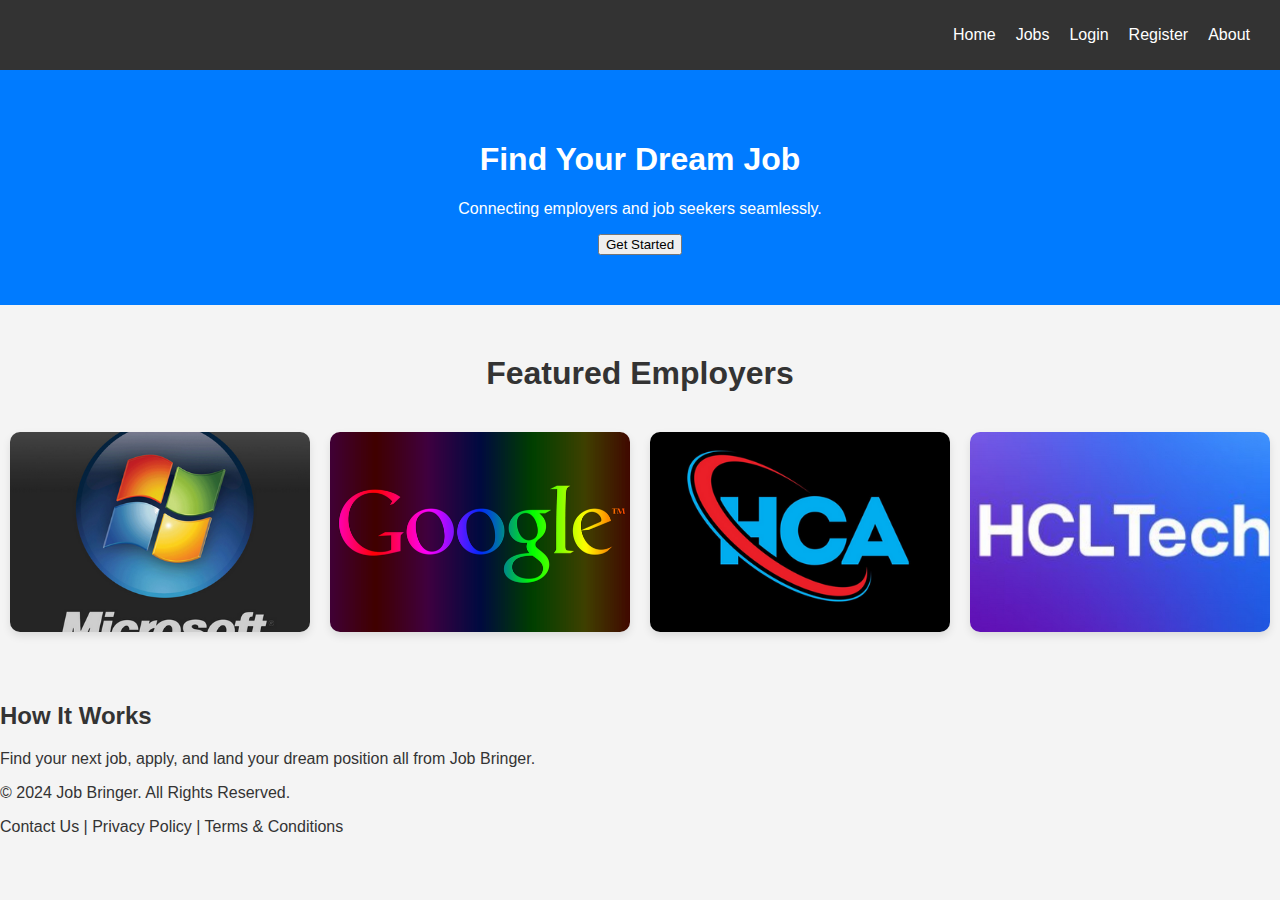
<file: index.html>
<!DOCTYPE html>
<html lang="en">
<head>
    <meta charset="UTF-8">
    <meta name="viewport" content="width=device-width, initial-scale=1.0">
    <title>JobRinger - Home</title>
    <link rel="stylesheet" href="styles.css">
</head>
<body>
    <header>
        <div class="logo"></div>

        <nav>
            <ul>
                <li><a href="index.html" class="active">Home</a></li>
                <li><a href="jobs.html">Jobs</a></li>
                <li><a href="login.html">Login</a></li>
                <li><a href="register.html">Register</a></li>
                <li><a href="about.html">About</a></li>
            </ul>
        </nav>
    </header>

    <section class="hero">
        <h1>Find Your Dream Job</h1>
        <p>Connecting employers and job seekers seamlessly.</p>
        <button>Get Started</button>
    </section>

    <!--<section class="Featured Employers">
       <h2>Why Choose Us?</h2> 
        <div class="Featured Employers">
            <h3>Verified Employers</h3>
            <p>We ensure all employers are verified and trustworthy.</p>
        </div>
        <div class="Featured Employers">
            <h3>Global Opportunities</h3>
            <p>Explore jobs worldwide across multiple industries.</p>
        </div>
    </section>-->

    <section class="featured-employers">
        <h2>Featured Employers</h2>
        <div class="employer-cards">
            <div class="employer-card">
                <img src="static\images\Screenshot 2024-12-30 214913.png" alt="Creative Minds">
            </div>
            <div class="employer-card">
                <img src="static\images\Screenshot 2024-12-30 214946.png" alt="Creative Minds">
            </div>
            <div class="employer-card">
                <img src="static\images\Screenshot 2024-12-30 215014.png" alt="Creative Minds">
            </div>
            <div class="employer-card">
                <img src="static\images\Screenshot 2024-12-30 215046.png" alt="Creative Minds">
            </div>
            <div class="employer-card">
                <img src="static\images\Screenshot 2024-12-30 215155.png" alt="Creative Minds">
            </div>
            <div class="employer-card">
                <img src="static\images\Screenshot 2024-12-30 215325.png" alt="Creative Minds">
            </div>
            <div class="employer-card">
                <img src="static\images\Screenshot 2024-12-30 215400.png" alt="Creative Minds">
            </div>
            <div class="employer-card">
                <img src="static\images\Screenshot 2024-12-30 215449.png" alt="Creative Minds">
            </div>
            
        </div>
    </section>
    
    
    <section class="how-it-works">
        <h2>How It Works</h2>
        <p>Find your next job, apply, and land your dream position all from Job Bringer.</p>
    </section>

    <footer>
        <p>&copy; 2024 Job Bringer. All Rights Reserved.</p>
        <p>Contact Us | Privacy Policy | Terms & Conditions</p>
    </footer>
</body>
</html>
</file>
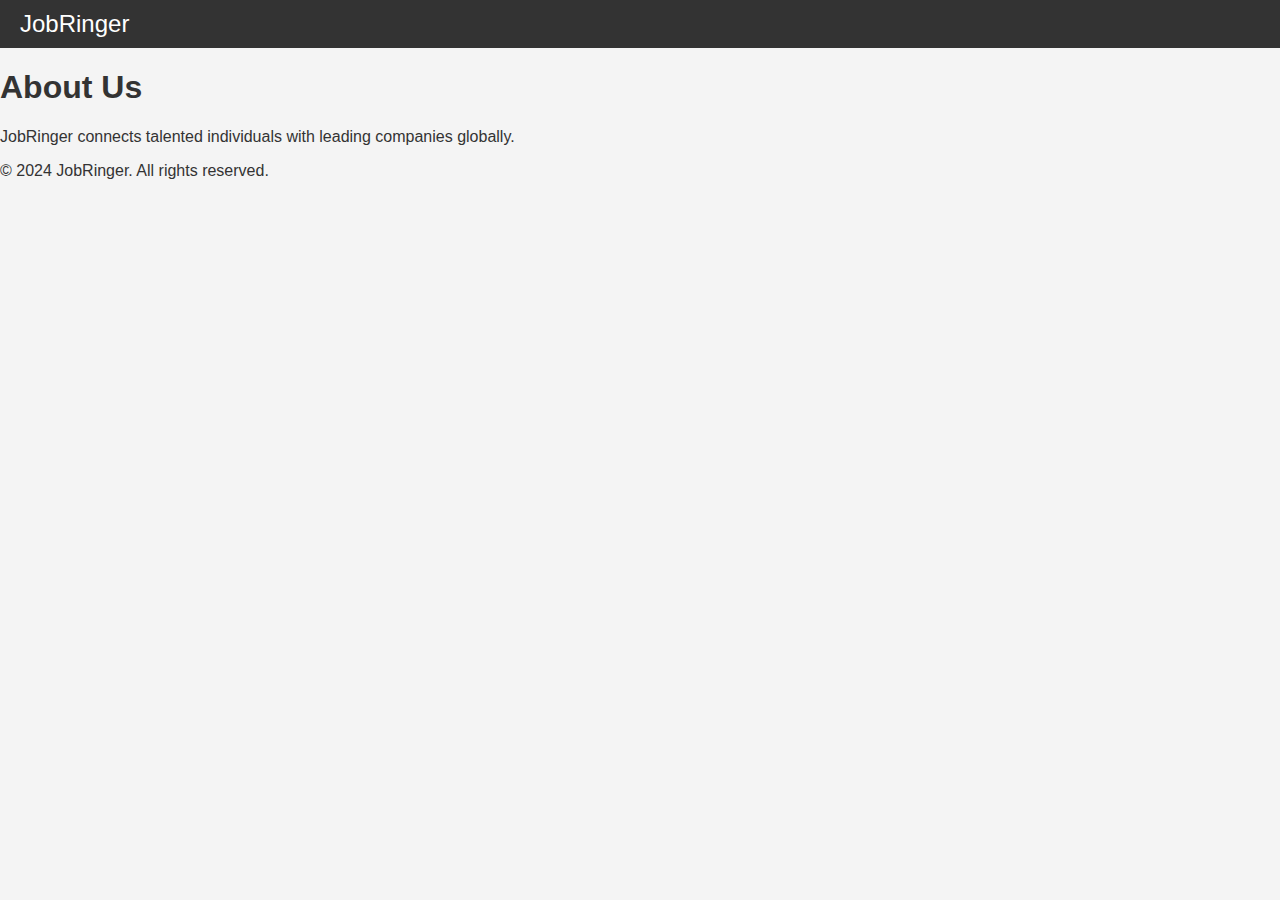
<file: about.html>
<!DOCTYPE html>
<html lang="en">
<head>
    <meta charset="UTF-8">
    <meta name="viewport" content="width=device-width, initial-scale=1.0">
    <title>JobRinger - About Us</title>
    <link rel="stylesheet" href="styles.css">
</head>
<body>
    <header>
        <div class="logo">JobRinger</div>
    </header>
    <section class="about">
        <h1>About Us</h1>
        <p>JobRinger connects talented individuals with leading companies globally.</p>
    </section>
    <footer>
        <p>&copy; 2024 JobRinger. All rights reserved.</p>
    </footer>
</body>
</html>
</file>
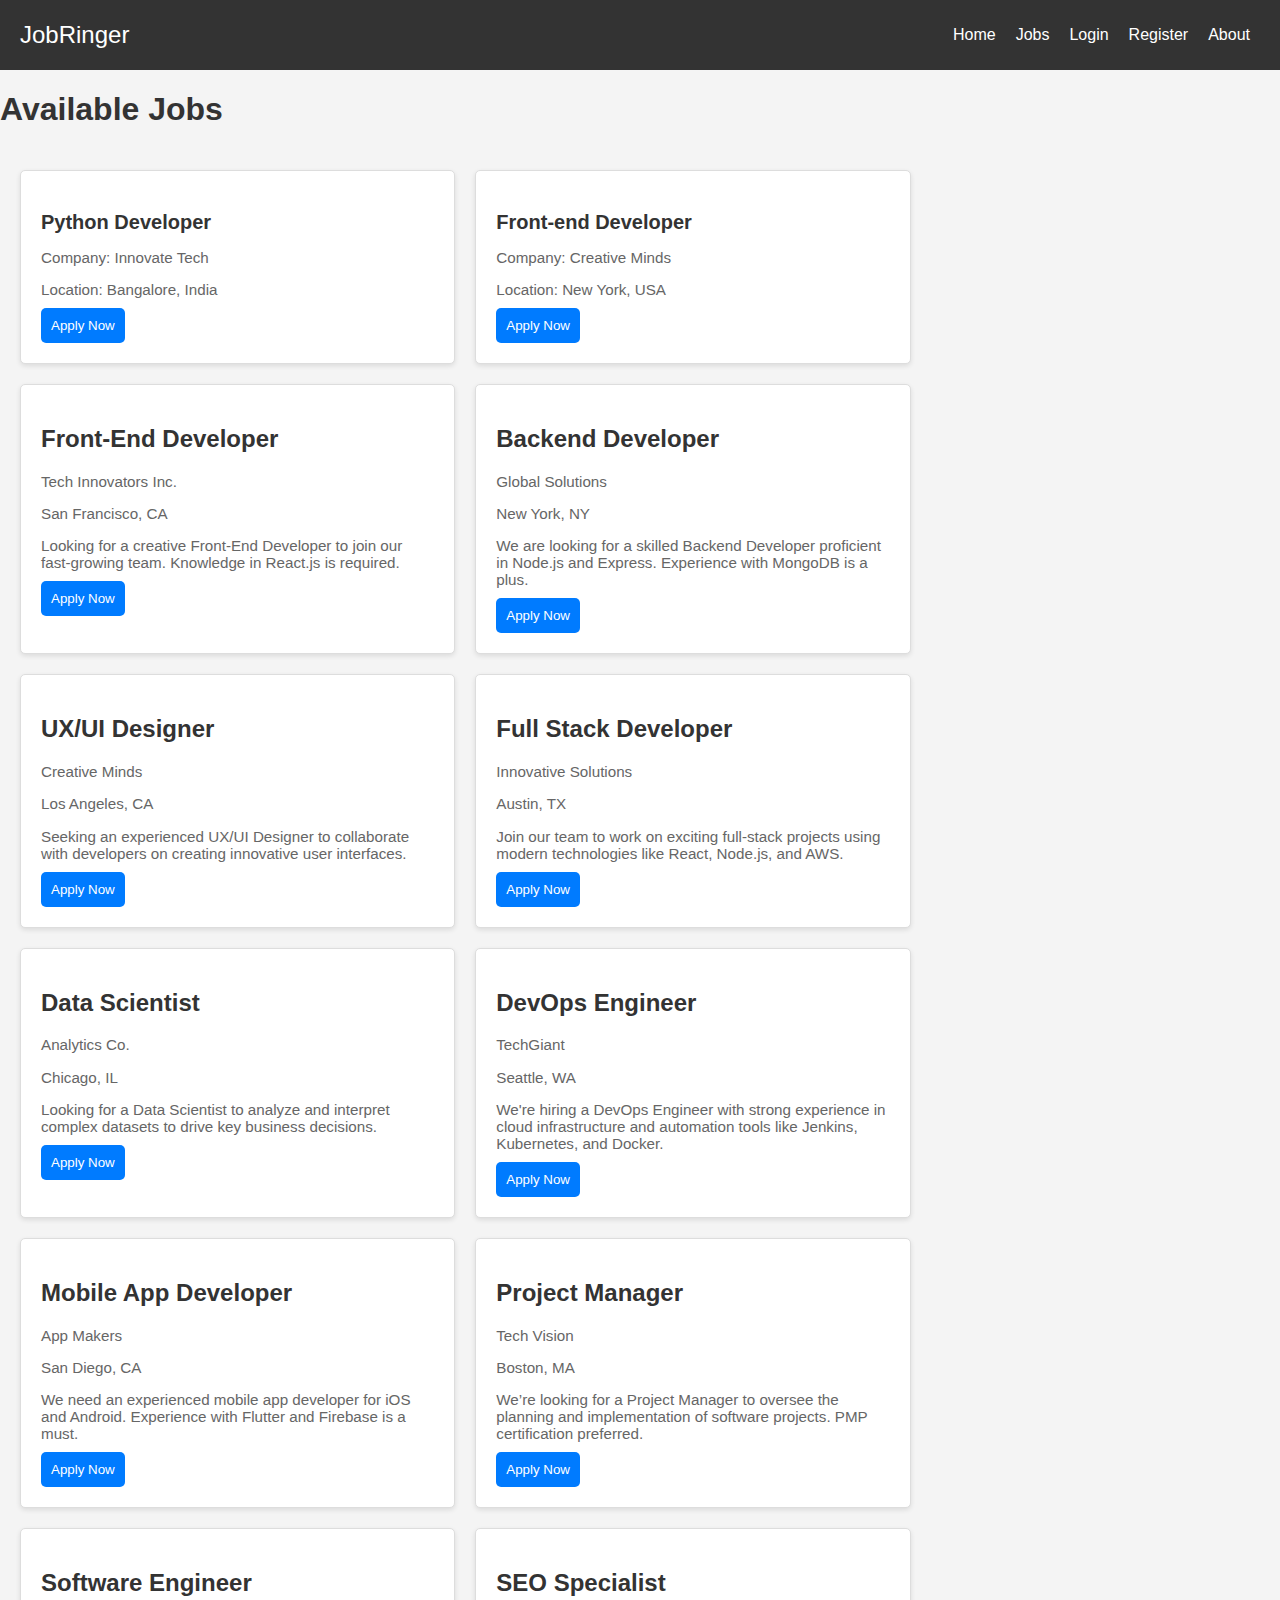
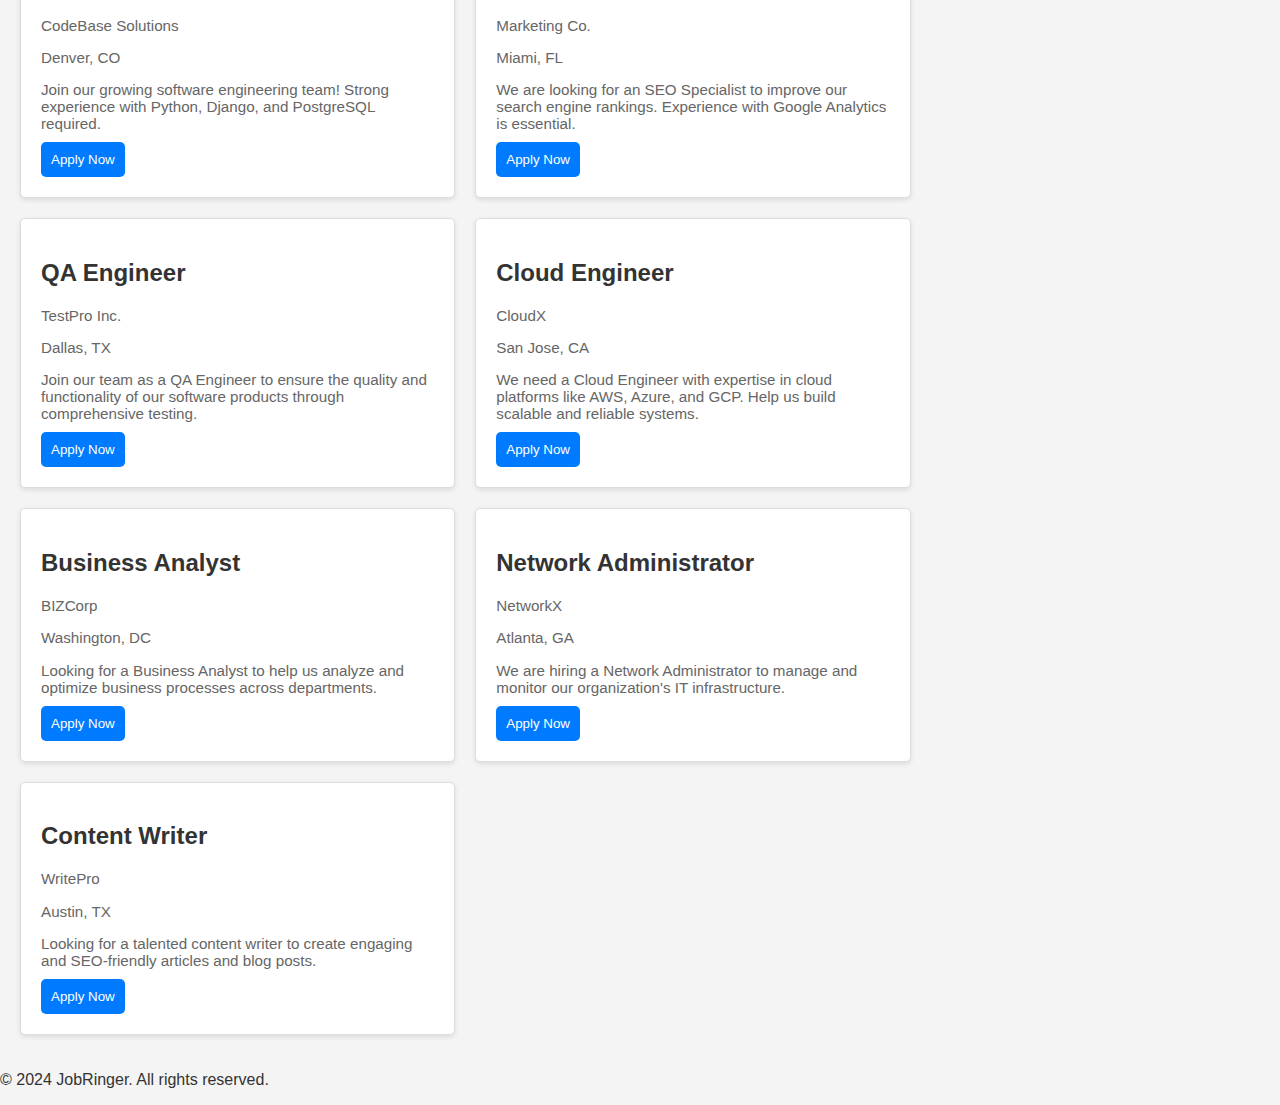
<file: jobs.html>
<!DOCTYPE html>
<html lang="en">
<head>
    <meta charset="UTF-8">
    <meta name="viewport" content="width=device-width, initial-scale=1.0">
    <title>JobRinger - Jobs</title>
    <link rel="stylesheet" href="styles.css">
</head>
<body>
    <header>
        <div class="logo">JobRinger</div>
        <nav>
            <ul>
                <li><a href="index.html">Home</a></li>
                <li><a href="jobs.html" class="active">Jobs</a></li>
                <li><a href="login.html">Login</a></li>
                <li><a href="register.html">Register</a></li>
                <li><a href="about.html">About</a></li>
            </ul>
        </nav>
    </header>

    <section class="jobs">
        <h1>Available Jobs</h1>
        <div class="job-list">
            <div class="job-card">
                <h3>Python Developer</h3>
                <p>Company: Innovate Tech</p>
                <p>Location: Bangalore, India</p>
                <button>Apply Now</button>
            </div>
            <div class="job-card">
                <h3>Front-end Developer</h3>
                <p>Company: Creative Minds</p>
                <p>Location: New York, USA</p>
                <button>Apply Now</button>
            </div>

            <!-- Example Job Listing 1 -->
        <div class="job-card">
            <h2>Front-End Developer</h2>
            <p class="company">Tech Innovators Inc.</p>
            <p class="location">San Francisco, CA</p>
            <p class="description">Looking for a creative Front-End Developer to join our fast-growing team. Knowledge in React.js is required.</p>
            <button>Apply Now</button>
        </div>

        <!-- Example Job Listing 2 -->
        <div class="job-card">
            <h2>Backend Developer</h2>
            <p class="company">Global Solutions</p>
            <p class="location">New York, NY</p>
            <p class="description">We are looking for a skilled Backend Developer proficient in Node.js and Express. Experience with MongoDB is a plus.</p>
            <button>Apply Now</button>
        </div>

        <!-- Example Job Listing 3 -->
        <div class="job-card">
            <h2>UX/UI Designer</h2>
            <p class="company">Creative Minds</p>
            <p class="location">Los Angeles, CA</p>
            <p class="description">Seeking an experienced UX/UI Designer to collaborate with developers on creating innovative user interfaces.</p>
            <button>Apply Now</button>
        </div>

        <!-- Example Job Listing 4 -->
        <div class="job-card">
            <h2>Full Stack Developer</h2>
            <p class="company">Innovative Solutions</p>
            <p class="location">Austin, TX</p>
            <p class="description">Join our team to work on exciting full-stack projects using modern technologies like React, Node.js, and AWS.</p>
            <button>Apply Now</button>
        </div>

        <!-- Example Job Listing 5 -->
        <div class="job-card">
            <h2>Data Scientist</h2>
            <p class="company">Analytics Co.</p>
            <p class="location">Chicago, IL</p>
            <p class="description">Looking for a Data Scientist to analyze and interpret complex datasets to drive key business decisions.</p>
            <button>Apply Now</button>
        </div>

        <!-- Example Job Listing 6 -->
        <div class="job-card">
            <h2>DevOps Engineer</h2>
            <p class="company">TechGiant</p>
            <p class="location">Seattle, WA</p>
            <p class="description">We're hiring a DevOps Engineer with strong experience in cloud infrastructure and automation tools like Jenkins, Kubernetes, and Docker.</p>
            <button>Apply Now</button>
        </div>

        <!-- Example Job Listing 7 -->
        <div class="job-card">
            <h2>Mobile App Developer</h2>
            <p class="company">App Makers</p>
            <p class="location">San Diego, CA</p>
            <p class="description">We need an experienced mobile app developer for iOS and Android. Experience with Flutter and Firebase is a must.</p>
            <button>Apply Now</button>
        </div>

        <!-- Example Job Listing 8 -->
        <div class="job-card">
            <h2>Project Manager</h2>
            <p class="company">Tech Vision</p>
            <p class="location">Boston, MA</p>
            <p class="description">We’re looking for a Project Manager to oversee the planning and implementation of software projects. PMP certification preferred.</p>
            <button>Apply Now</button>
        </div>

        <!-- Example Job Listing 9 -->
        <div class="job-card">
            <h2>Software Engineer</h2>
            <p class="company">CodeBase Solutions</p>
            <p class="location">Denver, CO</p>
            <p class="description">Join our growing software engineering team! Strong experience with Python, Django, and PostgreSQL required.</p>
            <button>Apply Now</button>
        </div>

        <!-- Example Job Listing 10 -->
        <div class="job-card">
            <h2>SEO Specialist</h2>
            <p class="company">Marketing Co.</p>
            <p class="location">Miami, FL</p>
            <p class="description">We are looking for an SEO Specialist to improve our search engine rankings. Experience with Google Analytics is essential.</p>
            <button>Apply Now</button>
        </div>

        <!-- Example Job Listing 11 -->
        <div class="job-card">
            <h2>QA Engineer</h2>
            <p class="company">TestPro Inc.</p>
            <p class="location">Dallas, TX</p>
            <p class="description">Join our team as a QA Engineer to ensure the quality and functionality of our software products through comprehensive testing.</p>
            <button>Apply Now</button>
        </div>

        <!-- Example Job Listing 12 -->
        <div class="job-card">
            <h2>Cloud Engineer</h2>
            <p class="company">CloudX</p>
            <p class="location">San Jose, CA</p>
            <p class="description">We need a Cloud Engineer with expertise in cloud platforms like AWS, Azure, and GCP. Help us build scalable and reliable systems.</p>
            <button>Apply Now</button>
        </div>

        <!-- Example Job Listing 13 -->
        <div class="job-card">
            <h2>Business Analyst</h2>
            <p class="company">BIZCorp</p>
            <p class="location">Washington, DC</p>
            <p class="description">Looking for a Business Analyst to help us analyze and optimize business processes across departments.</p>
            <button>Apply Now</button>
        </div>

        <!-- Example Job Listing 14 -->
        <div class="job-card">
            <h2>Network Administrator</h2>
            <p class="company">NetworkX</p>
            <p class="location">Atlanta, GA</p>
            <p class="description">We are hiring a Network Administrator to manage and monitor our organization's IT infrastructure.</p>
            <button>Apply Now</button>
        </div>

        <!-- Example Job Listing 15 -->
        <div class="job-card">
            <h2>Content Writer</h2>
            <p class="company">WritePro</p>
            <p class="location">Austin, TX</p>
            <p class="description">Looking for a talented content writer to create engaging and SEO-friendly articles and blog posts.</p>
            <button>Apply Now</button>
        </div>
    </section>

    <footer>
        <p>&copy; 2024 JobRinger. All rights reserved.</p>
    </footer>
</body>
</html>
</file>
<file: styles.css>
/*body {
    margin: 0;
    font-family: Arial, sans-serif;
    line-height: 1.6;
    background: #f9f9f9;
}
header {
    display: flex;
    justify-content: space-between;
    align-items: center;
    padding: 10px 20px;
    background: #333;
    color: #fff;
}
header nav ul {
    list-style: none;
    display: flex;
    gap: 15px;
}
footer {
    text-align: center;
    padding: 10px;
    background: #333;
    color: #fff;
}

*/



/* Global Styles */
body {
    font-family: Arial, sans-serif;
    margin: 0;
    background: #f4f4f4;
    color: #333;
}

/* Header Styles */
header {
    background: #333;
    color: #fff;
    padding: 10px 20px;
    display: flex;
    justify-content: space-between;
    align-items: center;
}

header .logo {
    font-size: 1.5rem;
}

nav ul {
    list-style: none;
    display: flex;
}

nav ul li {
    margin: 0 10px;
}

nav ul li a {
    color: #fff;
    text-decoration: none;
}

/* Hero Section */
.hero {
    text-align: center;
    padding: 50px 20px;
    background: #007bff;
    color: #fff;
}

/* Job List Styles */
.jobs .job-list {
    display: flex;
    gap: 20px;
    flex-wrap: wrap;
    padding: 20px;
}

.job-card {
    background: #fff;
    border: 1px solid #ddd;
    border-radius: 5px;
    padding: 20px;
    box-shadow: 0 2px 5px rgba(0, 0, 0, 0.1);
    width: calc(33.33% - 20px);
}

.job-card h3 {
    margin-bottom: 10px;
    font-size: 1.25rem;
}

.job-card p {
    margin-bottom: 10px;
    font-size: 0.95rem;
    color: #666;
}

.job-card button {
    background: #007bff;
    color: #fff;
    border: none;
    padding: 10px;
    border-radius: 5px;
    cursor: pointer;
    transition: background 0.3s ease;
}

.job-card button:hover {
    background: #0056b3;
}


.featured-employers {
    text-align: center;
    margin: 50px 0;
}

.featured-employers h2 {
    font-size: 2em;
    margin-bottom: 20px;
}

.employer-cards {
    display: flex;
    overflow-x: auto;
    gap: 20px;
    padding: 20px;
    justify-content: center;
}

.employer-card {
    min-width: 300px;
    height: 200px;
    border-radius: 10px;
    overflow: hidden;
    box-shadow: 0 4px 8px rgba(0, 0, 0, 0.1);
}

.employer-card img {
    width: 100%;
    height: 100%;
    object-fit: cover;
}

/* Optional: Style for scrollbar */
.employer-cards::-webkit-scrollbar {
    height: 8px;
}

.employer-cards::-webkit-scrollbar-thumb {
    background-color: #888;
    border-radius: 10px;
}

.employer-cards::-webkit-scrollbar-thumb:hover {
    background-color: #555;
}


/* Login & Register Pages */
.login-container, .register-container {
    display: flex;
    justify-content: center;
    align-items: center;
    height: 100vh;
    background: linear-gradient(135deg, #007bff, #6c63ff);
    color: #fff;
}

.login-box, .register-box {
    background: rgba(0, 0, 0, 0.8);
    border-radius: 10px;
    padding: 40px 30px;
    width: 350px;
    text-align: center;
    box-shadow: 0 5px 15px rgba(0, 0, 0, 0.5);
}

.login-box h2, .register-box h2 {
    margin-bottom: 20px;
    font-size: 2rem;
    color: #6c63ff;
    text-shadow: 0 2px 5px rgba(0, 0, 0, 0.5);
}

.input-group {
    margin-bottom: 20px;
    text-align: left;
}

.input-group label {
    display: block;
    font-size: 1rem;
    margin-bottom: 5px;
    color: #ddd;
}

.input-group input {
    width: 100%;
    padding: 10px;
    border: none;
    border-radius: 5px;
    background: rgba(255, 255, 255, 0.1);
    color: #fff;
    outline: none;
    font-size: 1rem;
}

.input-group input:focus {
    background: rgba(255, 255, 255, 0.2);
}

.btn {
    width: 100%;
    padding: 10px;
    border: none;
    border-radius: 5px;
    background: #6c63ff;
    color: #fff;
    font-size: 1rem;
    cursor: pointer;
    transition: background 0.3s ease;
}

.btn:hover {
    background: #007bff;
}

.redirect {
    margin-top: 15px;
    font-size: 0.9rem;
}

.redirect a {
    color: #6c63ff;
    text-decoration: none;
    font-weight: bold;
    transition: color 0.3s ease;
}

.redirect a:hover {
    color: #007bff;
}

/* Responsive Design */
@media (max-width: 768px) {
    .job-card {
        width: calc(50% - 20px);
    }
}

@media (max-width: 480px) {
    .job-card {
        width: 100%;
    }
}
</file>
